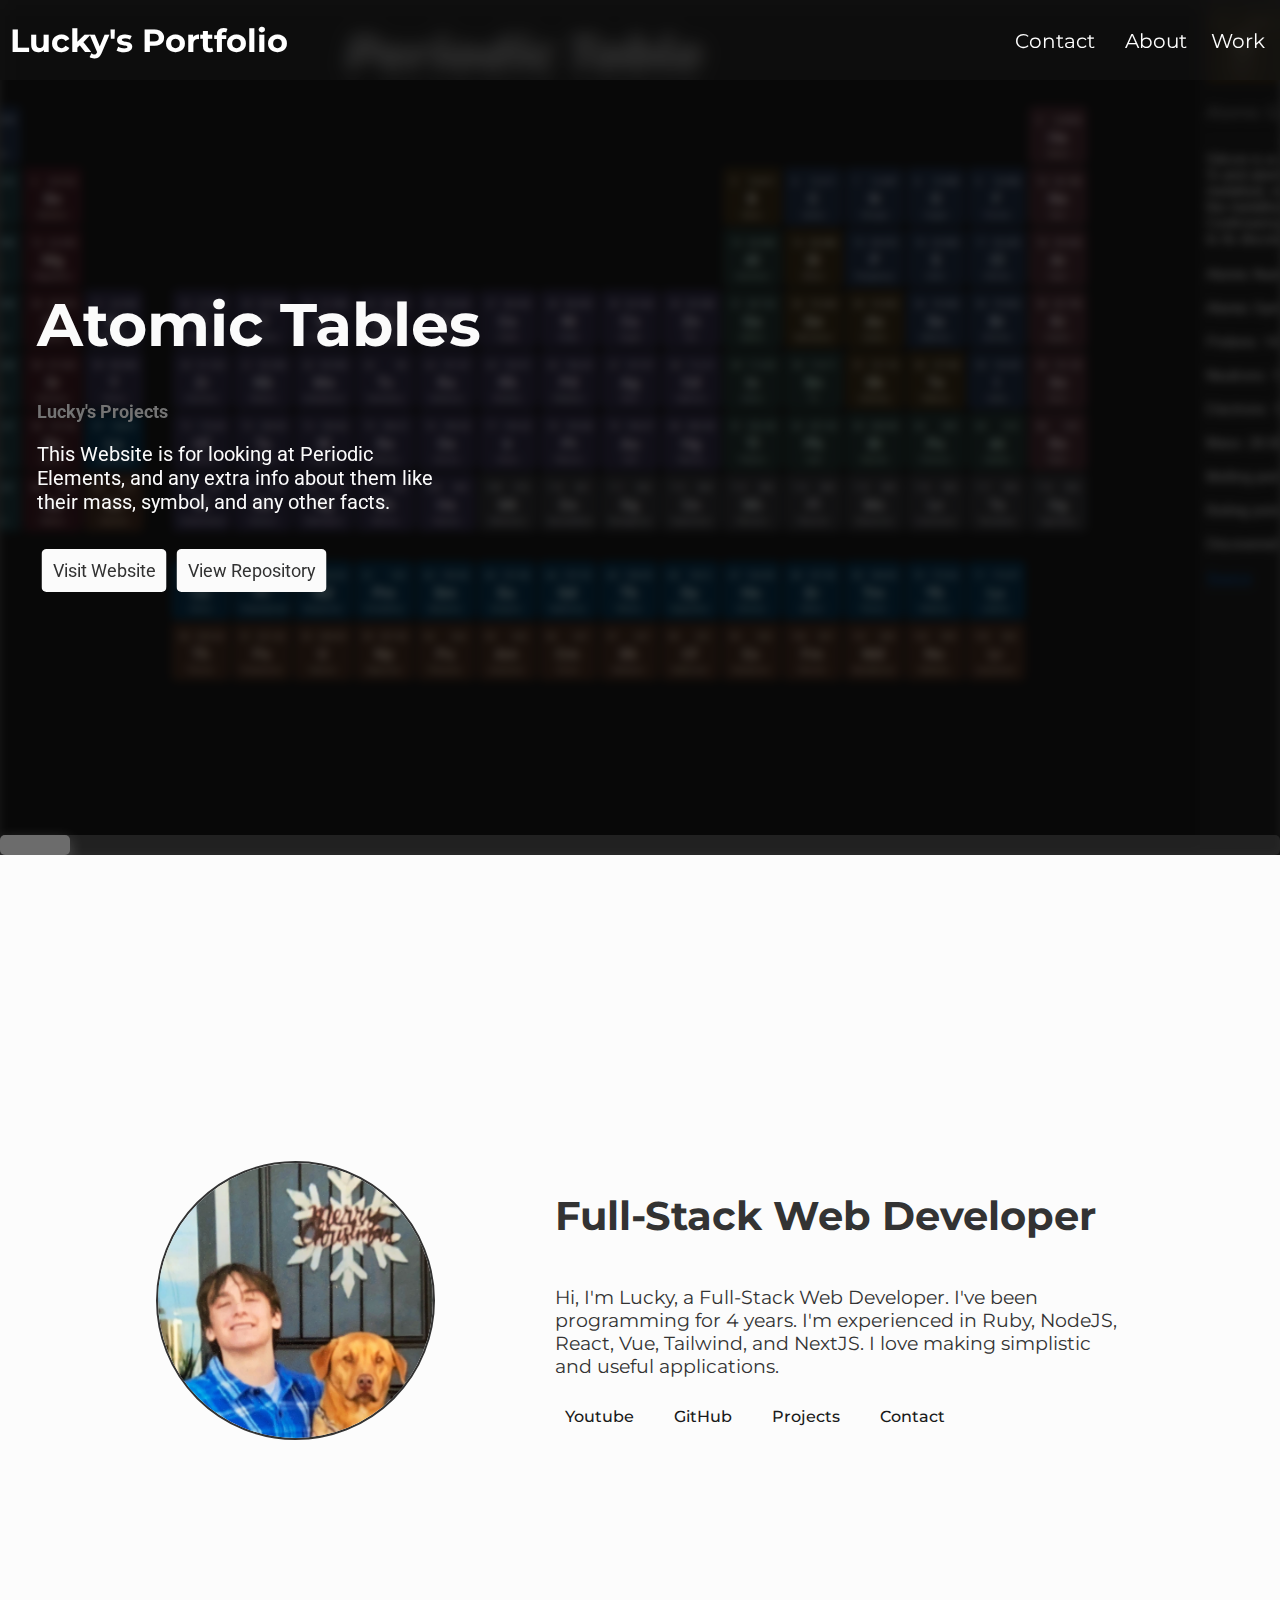
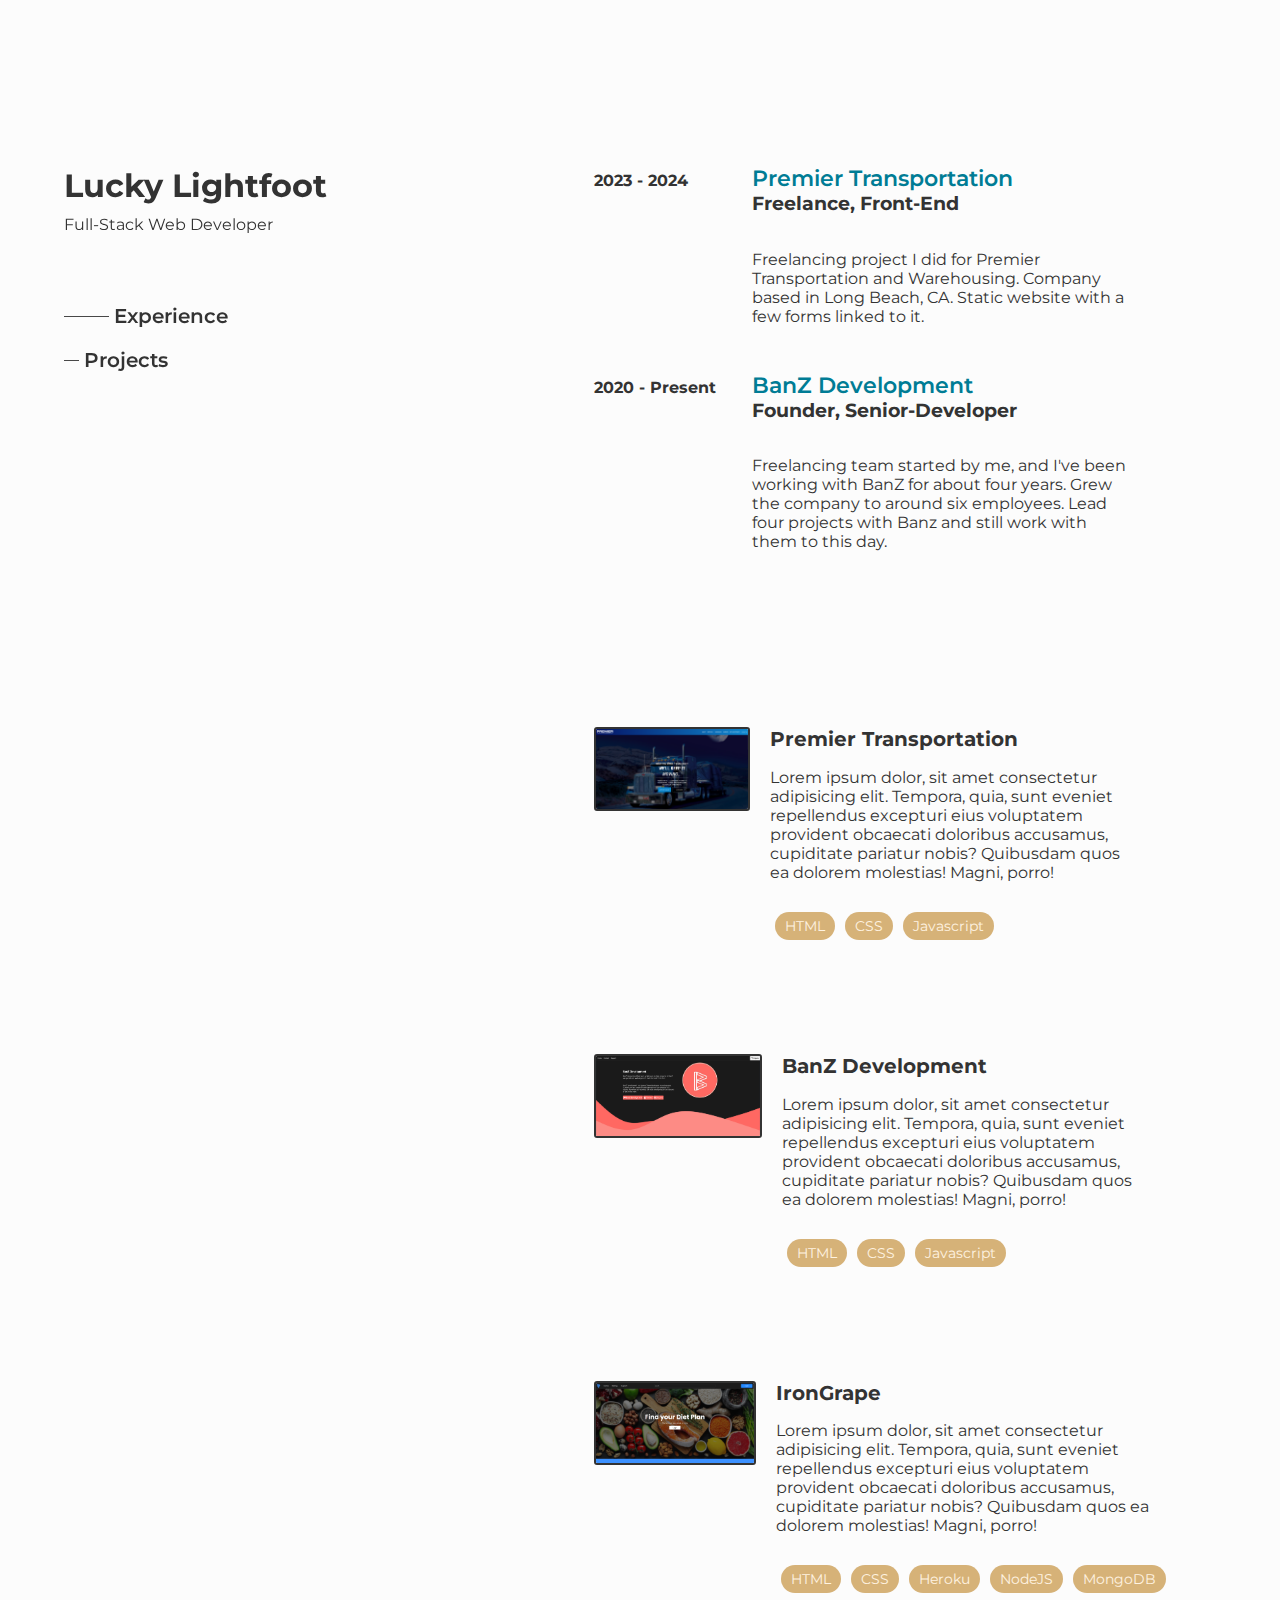
<file: index.html>
<!DOCTYPE html>
<html lang="en">
<head>
    <meta charset="UTF-8">
    <meta name="viewport" content="width=device-width, initial-scale=1.0">
    <title>Lucky | Portfolio</title>
    <link rel="stylesheet" href="style.css">
    <script src="anime.min.js"></script>
    <meta name="description" content="Hi, I'm Lucky Lightfoot, a Full-Stack Web Developer. I've been programming for 4 years. I'm experienced in Node, React, Vue, Tailwind, and NextJS. I love making simplistic and useful applications.">
    <link rel="stylesheet" href="https://cdnjs.cloudflare.com/ajax/libs/font-awesome/6.4.2/css/all.min.css" integrity="sha512-z3gLpd7yknf1YoNbCzqRKc4qyor8gaKU1qmn+CShxbuBusANI9QpRohGBreCFkKxLhei6S9CQXFEbbKuqLg0DA==" crossorigin="anonymous" referrerpolicy="no-referrer" />
    <!-- Google tag (gtag.js) -->
    <script async src="https://www.googletagmanager.com/gtag/js?id=G-S6X9G0GL1D"></script>
    <script>
        window.dataLayer = window.dataLayer || [];
        function gtag(){dataLayer.push(arguments);}
        gtag('js', new Date());

        gtag('config', 'G-S6X9G0GL1D');
    </script>

</head>
<body onscroll="scrollCheck()" id="body">
    <div style="display: none;" class="warning">
        <p style="text-align: center; color: #fff; align-self: center; margin-inline: auto;padding-left: 70px;"><i class="fa-solid fa-triangle-exclamation"></i> Warning: Website is not currently finished</p>
        <button style="color: #fff; background-color: #fff0; border: #fff0; cursor: pointer; width: 70px;font-size: 18px;" onclick="dismissWarning()"><i class="fa-solid fa-xmark"></i></button>
    </div>
    <nav>
        <h1 style="margin-block: auto;">Lucky's Portfolio</h1>
        <div class="nav-links">
            <button onclick="Open()" class="nav-link">Contact</button>
            <a href="#aboutMe" class="nav-link">About</a>
            <a href="#work" class="nav-link">Work</a>
        </div>
    </nav>
    <button onclick="Close()" class="pop">
        <div class="contactPop">
            <h2>Contact List</h2>
            <div class="contactLinks">
                <a href="tel:6303102681" style="text-decoration: none; color: #333;"><i class="fa-solid fa-phone"></i> 630-310-2681</h3>
                <a href="mailto:luckylightfoot@banz.dev" style="text-decoration: none; color: #333;" ><i class="fa-solid fa-envelope"></i> luckylightfoot@banz.dev</a>
                <a target="_blank" href="https://www.linkedin.com/in/lucky-lightfoot-5b84a9207/" style="text-decoration: none; color: #333;"><i class="fa-brands fa-linkedin"></i> Lucky Lightfoot</a>
                <p><i class="fa-brands fa-discord"></i> raidlucky</p>
            </div>
        </div>
    </button>
    <div id="mainContent" class="main-content">
        <div class="main-contentText">
            <h1 id="title">Atomic Tables</h1>
            <h3 style="color: #757575; font-family: 'Roboto';font-size:18px;">Lucky's Projects</h3>
            <p id="desc" style="width: 400px; font-family: 'Roboto';">Lorem, ipsum dolor sit amet consectetur adipisicing elit. Quod fugit consequatur non illo culpa ea rerum nulla cumque omnis, eos eius ab deserunt accusantium dolore ducimus. Quis voluptate ipsa repudiandae?</p>
            <div style="display: flex; flex-direction: row;">
                <a target="_blank" href="" id="link" style="font-family: 'Roboto';" class="btnLink">Visit Website</a>
                <a target="_blank" id="repo" href="" style="font-family: 'Roboto';" class="btnLink">View Repository</a>
            </div>
        </div>
        <div style="display: block;" class="slide">
            <img src="images/banz-dev.PNG" alt="">
        </div>
        <div style="display: none;" class="slide">
            <img src="images/Atomics.png" alt="">
        </div>
        <div style="display: none;" class="slide">
            <img src="images/nutrizone2.PNG" alt="">
        </div>
        <div style="display: none;" class="slide">
            <img src="images/Premier.png" alt="">
        </div>
        <div class="progress">
            <span class="progressIn"></span>
        </div>
    </div>
    <div style="display: flex; justify-content: center; align-items: center; height: 90vh; background-color: #fcfcfc;" id="aboutMe" class="Section">
        <div style="width: 80%;" class="about">
            <div style="display: flex; flex-direction: row; align-items: center;">
                <img style="border: solid 2px #333;width:275px; height:275px; border-radius: 50%;object-fit: cover;object-position: top;" src="images/thumbnail_IMG_4897.jpg" alt="">
                <div style="width: 570px;" class="aboutText">
                    <h1 style="font-size: 40px;">Full-Stack Web Developer</h1>
                    <h3 style="width: 100%">Hi, I'm Lucky, a Full-Stack Web Developer. I've been programming for 4 years. I'm experienced in Ruby, NodeJS, React, Vue, Tailwind, and NextJS. I love making simplistic and useful applications.</h3>
                    <div style="display: flex; flex-direction: row;" class="btns">
                        <a style="margin-left: 0px;" class="btn" target="_blank" href="https://www.youtube.com/channel/UCGdIBOdyYO33IQG2anMYkzg"><i class="fa-brands fa-youtube"></i> Youtube</a>
                        <a class="btn" target="_blank" href="https://github.com/Raidlucky"><i class="fa-brands fa-github"></i> GitHub</a>
                        <a class="btn" target="_blank" href="#"><i class="fa-solid fa-diagram-project"></i> Projects</a>
                        <button class="btn" onclick="Open()"><i class="fa-regular fa-address-card"></i> Contact</button>
                    </div>
                </div>
            </div>
        </div>
    </div>
    <div style="padding-bottom: 120px;" id="work" class="work">
        <div class="workSep">
            <div class="workDirect">
                <h1>Lucky Lightfoot</h1>
                <p>Full-Stack Web Developer</p>
                <a class="directLink" href="#workExperience"><span id="experience" class="directLine"></span>Experience</a>
                <a class="directLink" href="#workProject"><span id="project" class="directLine"></span>Projects</a>
            </div>
            <div class="works">
                <div id="workExperience" class="workExperience">
                    <div class="workcard">
                        <h3 class="workTime">2023 - 2024</h3>
                        <div class="workDesc">
                            <a target="_blank" href="https://premiertwi.com" class="workTitle" style="margin-bottom: 0px;">Premier Transportation <i class="fa-solid fa-arrow-up-right-from-square"></i></a>
                            <h3 class="workPos">Freelance, Front-End</h3>
                            <p>Freelancing project I did for Premier Transportation and Warehousing. Company based in Long Beach, CA. Static website with a few forms linked to it.</p>
                        </div>
                    </div>
                    <div class="workcard">
                        <h3 class="workTime">2020 - Present</h3>
                        <div class="workDesc">
                            <a target="_blank" href="https://banz.dev" class="workTitle" style="margin-bottom: 0px;">BanZ Development <i class="fa-solid fa-arrow-up-right-from-square"></i></a>
                            <h3 class="workPos">Founder, Senior-Developer</h3>
                            <p>Freelancing team started by me, and I've been working with BanZ for about four years. Grew the company to around six employees. Lead four projects with Banz and still work with them to this day.</p>
                        </div>
                    </div>
                </div>
                <div class="workProject" id="workProject">
                    <div style="margin-top: 150px;" class="project">
                        <img class="projImg" src="images/Premier.png" alt="">
                        <div class="projDesc">
                            <h2>Premier Transportation</h2>
                            <p>Lorem ipsum dolor, sit amet consectetur adipisicing elit. Tempora, quia, sunt eveniet repellendus excepturi eius voluptatem provident obcaecati doloribus accusamus, cupiditate pariatur nobis? Quibusdam quos ea dolorem molestias! Magni, porro!</p>
                        <div class="tags">
                            <p class="tag">HTML</p>
                            <p class="tag">CSS</p>
                            <p class="tag">Javascript</p>
                        </div>
                        </div>
                    </div>
                    <div class="project">
                        <img class="projImg" src="images/banz-dev.PNG" alt="">
                        <div class="projDesc">
                            <h2>BanZ Development</h2>
                            <p>Lorem ipsum dolor, sit amet consectetur adipisicing elit. Tempora, quia, sunt eveniet repellendus excepturi eius voluptatem provident obcaecati doloribus accusamus, cupiditate pariatur nobis? Quibusdam quos ea dolorem molestias! Magni, porro!</p>
                        <div style="display: flex; flex-direction: row;" class="tags">
                            <p class="tag">HTML</p>
                            <p class="tag">CSS</p>
                            <p class="tag">Javascript</p>
                        </div>
                        </div>
                    </div>
                    <div class="project">
                        <img class="projImg" src="images/nutrizone2.PNG" alt="">
                        <div class="projDesc">
                            <h2>IronGrape</h2>
                            <p>Lorem ipsum dolor, sit amet consectetur adipisicing elit. Tempora, quia, sunt eveniet repellendus excepturi eius voluptatem provident obcaecati doloribus accusamus, cupiditate pariatur nobis? Quibusdam quos ea dolorem molestias! Magni, porro!</p>
                        <div style="display: flex; flex-direction: row;" class="tags">
                            <p class="tag">HTML</p>
                            <p class="tag">CSS</p>
                            <p class="tag">Heroku</p>
                            <p class="tag">NodeJS</p>
                            <p class="tag">MongoDB</p>
                        </div>
                        </div>
                    </div>
                </div>
            </div>
        </div>
    </div>
    <script src="main.js"></script>
</body>
</html>
</file>
<file: style.css>
@import url('https://fonts.googleapis.com/css2?family=Kanit:ital,wght@0,100;0,200;0,300;0,400;0,500;0,600;0,700;0,800;0,900;1,100;1,200;1,300;1,400;1,500;1,600;1,700;1,800;1,900&family=Montserrat:ital,wght@0,100;0,200;0,300;0,400;0,500;0,600;0,700;0,800;0,900;1,100;1,200;1,300;1,400;1,500;1,600;1,700;1,800;1,900&family=Roboto:ital,wght@0,100;0,300;0,400;0,500;0,700;0,900;1,100;1,300;1,400;1,500;1,700;1,900&display=swap');
/* Imported Roboto, Kanit, and Montserrat */

html {
    scroll-behavior: smooth;
}

body {
    box-sizing: border-box;
    font-family: 'Montserrat';
    margin: 0px;
    background-color: #1a1a1a;
    scroll-behavior: smooth;
    overflow-x: hidden;
}

.main-content {
    display: flex;
    flex-direction: column;
    justify-content: center;
    width: 100%;
    position: relative;
    height: 95vh;
}

.main-content > div > img {
    height: 100%;
    width: 100%;
    z-index: -1;
    filter: blur(5px) brightness(0.3);
    object-fit: cover;
    object-position: center;
}

.slide {
    position: absolute;
    z-index: -1;
    width: 100%;
    height: 100%;
}

.main-contentText {
    color: #fff;
    margin-left: 40px;
}

.main-contentText > h1 {
    font-size: 60px;
}

.btnLink {
    border: none;
    background-color: #fff;
    color: #333;
    padding: 10px;
    border-radius: 5px;
    cursor: pointer;
    text-decoration: none;
    margin-block: 15px;
    font-size: 18px;
    margin-inline: 5px;
    border: solid 1px #fff0;
}

.btnLink:hover {
    transition: ease all 0.3s;
    background-color: #03a7c8;
    color: #fff;
}

#desc {
    font-size: 20px;
}

.Section {
    padding-inline: 50px;
    color: #fff;
    text-align: center;
    background-color: #1a1a1a;
}

.about, .work {
    background-color: #fcfcfc;
    color: #333;
    display: flex;
    flex-direction: column;
    justify-content: center;
    align-items: center;
    padding-top: 80px;
    text-align: left;
}

.workSep {
    display: flex;
    flex-direction: row;
    width: 100%;
    margin-inline: auto;
    justify-content: center;
}

.workDirect {
    position: sticky;
    top: 80px;
    display: flex;
    flex-direction: column;
    width: 30%;
    height: 300px;
    margin-left: 5%;
}

.workDirect > h1 {
    margin-bottom: 5px;
}

.workDirect > p {
    margin-top: 5px;
    margin-bottom: 60px;
}

.workDirect > a {
    color: #333;
    text-decoration: none;
    margin-block: 10px;
    font-size: 20px;
}

.workDirect > a:hover {
    color: #484848;
}

.aboutText {
    margin-left: 120px;
    display: flex;
    flex-direction: column;
    font-weight: 400;
    color: #333;
}

.aboutText > h3 {
    font-weight: 400;
}

.btn {
    margin-inline: 10px;
    background-color: #fff0;
    padding: 10px;
    font-size: 16px;
    font-family: 'Montserrat';
    font-weight: 500;
    border-radius: 5px;
    color: #1a1a1a;
    text-decoration: none;
    transition: ease all 0.3s;
    cursor: pointer;
    border: none;
}

.btn:hover {
    box-shadow: rgba(0, 0, 0, 0.35) 0px 5px 15px;
}

.seperator {
    background-color: #333;
    width: 90%;
    height: 2px;
    display: block;
    margin-inline: auto;
}

.mainTitle {
    color: #fff;
    text-align: center;
    font-size: 90px;
    top: 0;
    position: absolute;
    margin: 0px;
    width: 100%;
}

.pop {
    display: none;
    /*filter: blur(3px);*/
    z-index: 1;
    width: 100%;
    height: 100%;
    position: fixed;
    align-items: center;
    justify-content: center;
    backdrop-filter: blur(3px) brightness(0.5);
    background-color: #ffffff00;
    border: none;
    cursor: pointer;
}

.pop > div {
    font-family: 'Montserrat';
    color: #333;
    background-color: #fff;
    width: 400px;
    height: 300px;
    z-index: 2;
    border-radius: 5px;
    display: flex;
    justify-content: center;
    flex-direction: column;
}

.pop > div > a {
    font-size: 20px !important;
}

nav {
    background-color: #15151570;
    backdrop-filter: blur(8px);
    display: flex;
    flex-direction: row;
    color: #fff;
    height: 80px;
    position: fixed;
    width: 100%;
    padding-inline: 10px;
    z-index: 2;
}

.nav-links {
    margin: 0px 15px 0px auto;
}

.nav-link {
    color: #fff;
    background-color: #fff0;
    border: none;
    font-family: 'Montserrat';
    display: inline-block;
    height: 100%;
    text-decoration: none;
    line-height: 80px;
    margin-inline: 10px;
    font-size: 20px;
    cursor: pointer;
    transition: ease all 0.3s;
}

.nav-link:hover {
    color: #c4c4c4;
}

.workcard {
    display: flex;
    flex-direction: row;
    padding: 10px;
    width: 100%;
    background-color: #fff0;
    border-radius: 4px;
}

.workDesc {
    width: 550px;
    margin-left: 20px;
    display: flex;
    flex-direction: column;
}

.workTitle {
    color: #007c95;
    text-decoration: none;
    font-size: 22px;
    font-weight: 600;
    margin-top: 10px;
}

.workTitle:hover {
    text-decoration: underline;
}

.workTitle > i {
    font-size: .9rem;
}

.workPos {
    margin-top: 0px;
    color: #333;
}

.workTime {
    width: 200px;
    font-size: 16px;
}

.warning {
    display: flex;
    flex-direction: row;
    position: fixed;
    width: 100%;
    background-color: #ffc300;
    z-index: 2;
    text-align: center;
}

.contactPop {
    display: flex;
    flex-direction: column;
    text-align: left;
    font-weight: 600 !important;
    font-size: 20px !important;
}

.contactLinks {
    display: flex;
    flex-direction: column;
    width: 95%;
    margin-inline: auto;
    margin-left: 40px;
}

.contactLinks > a {
    margin-block: 10px;
}

.contactLinks > a:hover {
    color: #03a7c8 !important;
}

.contactLinks > p {
    margin-block: 10px;
}

.contactPop > h2 {
    margin-block: 10px;
    text-align: center;
    width: 80%;
    margin-inline: auto;
    border-bottom: solid 1px #333;
}

.progress {
    display: block;
    background-color: #33333396;
    width: 100%;
    height: 20px;
    position: absolute;
    bottom: 0;
    border-radius: 5px;
}

.progressIn {
    display: block;
    background-color: #6c6c6c;
    width: 0%;
    height: 20px;
    box-shadow: rgba(255, 255, 255, 0.24) 0px 5px 15px;
    border-radius: 5px;
}

.workExperience {
    display: flex;
    flex-direction: column;
    align-items: center;
    width: 65%;
}

.directLink {
    display: flex;
    flex-direction: row;
    align-items: center;
    font-weight: 600;
}

.directLine {
    display: inline-block;
    height: 1px;
    width: 15px;
    background-color: #333;
    margin-right: 5px;
    transition: ease all 0.3s;
}

.directLink:hover > .directLine {
    width: 45px;
    background-color: #484848;
}

.works {
    display: flex;
    flex-direction: column;
    align-items: center;
    width: 65%;
}

.project {
    display: flex;
    flex-direction: row;
    width: 65%;
    margin-inline: auto;
    margin-top: 100px;
}

.projImg {
    height: 80px;
    border-radius: 3px;
    border: solid 2px #333;
}

.projDesc {
    margin-left: 20px;
}

.projDesc > h2 {
    margin-top: 0px;
    font-size: 20px;
}

.tag {
    font-size: 14px;
    background-color: #b36e0086;
    color: #fff3e1;
    border-radius: 9999px;
    padding-inline: 10px;
    padding-block: 5px;
    margin-inline: 5px;
}

.tags {
    display: flex;
    flex-direction: row;
}

@media only screen and (max-width: 1016px) {

    .workTitle {
        font-size: 1rem;
    }

    .workPos {
        font-size: .9rem;
    }

    .workcard {
        background-color: #fff0;
    }

    .workDesc > p {
        font-size: .875rem;
    }

    .workDirect > h1 {
        font-size: 2.9vw;
    }

    .workDirect > p {
        font-size: 1.9vw;
    }

    .workDirect > a {
        font-size: 2.5vw;
    }

    .about > div {
        flex-direction: column !important;
    }

    .aboutText {
        margin-left: 0px;
    }

    .aboutText > h3 {
        width: 90% !important;
        padding-inline: 10px !important;
    }

    .btns {
        justify-content: center;
    }

    .btn {
        font-size: 16px;
    }
  }

  @media only screen and (max-width: 666px) {

    .aboutText {
        width: 100% !important;
    }

    .aboutText > h1 {
        font-size: 6.2vw;
        text-align: center;
    }

    .aboutText > h3 {
        font-size: 3vw;
        width: 100% !important;
    }

    .about {
        padding-top: 0px;
    }

    .project {
        flex-direction: column;
    }

    .projImg {
        width: 100%;
        height: unset;
        margin-block: 10px;
    }

    .tags {
        display: grid !important;
        grid-template-columns: auto auto auto;
    }

    .tag {
        text-align: center;
    }

    .works {
        width: 100%;
    }

    .main-content {
        height: 85vh;
    }

    .workExperience {
        width: 100%;
    }

    nav {
        background-color: #1a1a1a !important;
    }

    nav > h1 {
        font-size: 19px;
    }

    .nav-link {
        font-size: 16px;
    }

    .workDirect {
        display: none;
    }

    .workcard {
        width: 90%;
    }

    .main-contentText {
        margin-inline: 0px;
        display: flex;
        flex-direction: column;
        justify-content: center;
        align-items: center;
    }

    .main-contentText > #title {
        font-size: 7.5vw;
    }

    .main-contentText > h3 {
        display: none;
    }

    .main-contentText > p {
        width: 95% !important;
        text-align: center;
        font-size: 4vw;
    }

    .btn {
        font-size: 12px;
        margin-inline: 3.5px;
    }

    .workTitle, .workTime {
        font-size: 1rem;
    }

    .workPos {
        font-size: .9rem;
    }

    .workcard {
        background-color: #fff0;
    }

    .workDesc > p {
        font-size: .875rem;
    }

    .warning {
        font-size: 14px;
        height: 55px;
    }

  }

  @media only screen and (max-width: 394px) {
    .nav-link {
        font-size: 3.5vw;
        margin-inline: 1px;
    }
  }
</file>
